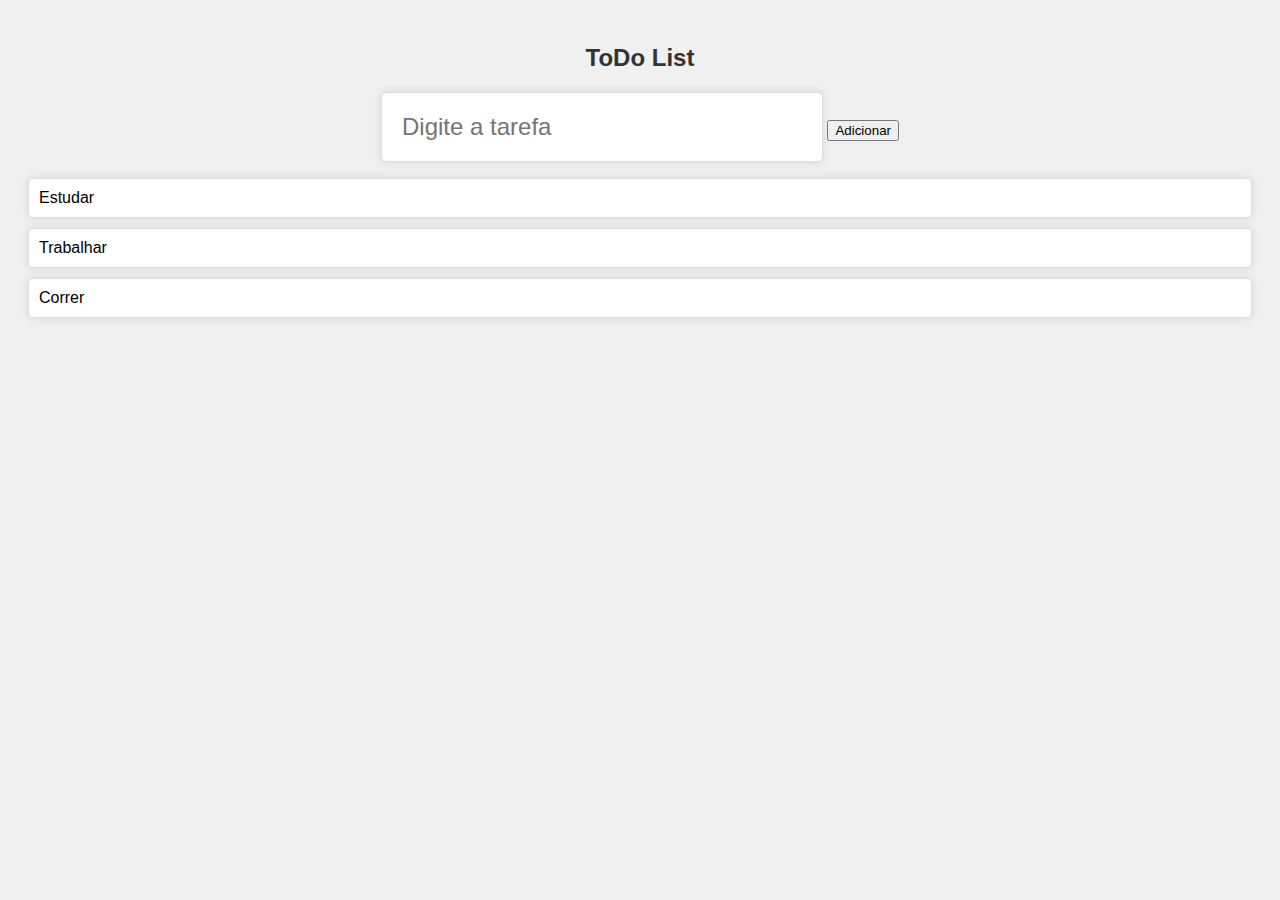
<file: index.html>
<!DOCTYPE html>
<html lang="pt-br">
<head>
    <meta charset="UTF-8">
    <meta name="viewport" content="width=device-width, initial-scale=1.0">
    <link rel="stylesheet" href="style.css">
    <title>TO DO</title>
</head>
<body>
    <h1>ToDo List</h1>
    <input type="text" id="task" placeholder="Digite a tarefa">
    <button onclick="addTask()">Adicionar</button>
    <ul id="todolist">
        <li>Estudar</li>
        <li>Trabalhar</li>
        <li>Correr</li>
    </ul>

</body>
<script src="script.js"></script>
</html>
</file>
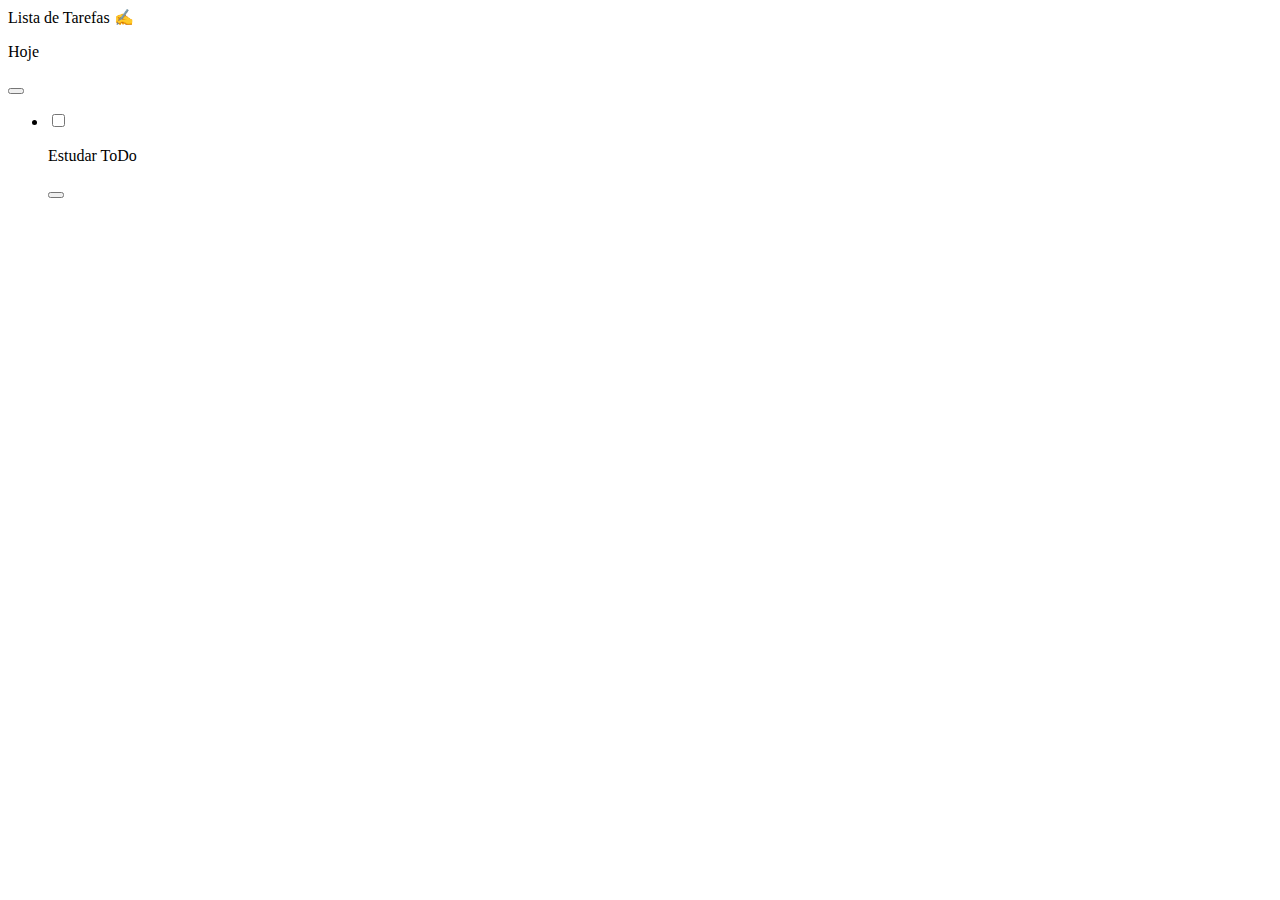
<file: Tiger Codes/v01/front/index.html>
<!DOCTYPE html>
<html lang="pt-br">
<head>
    <meta charset="UTF-8">
    <meta name="viewport" content="width=device-width, initial-scale=1.0">
    <title>Lista de Tarefas</title>
</head>
<body>
    <h1class="todo-title">Lista de Tarefas ✍</h1>
    <p>Hoje</p>
    <button></button>
    <ul>
        <li>
            <input type="checkbox">
            <p>Estudar ToDo</p>
            <button></button>
        </li>
    </ul>
</body>
</html>
</file>
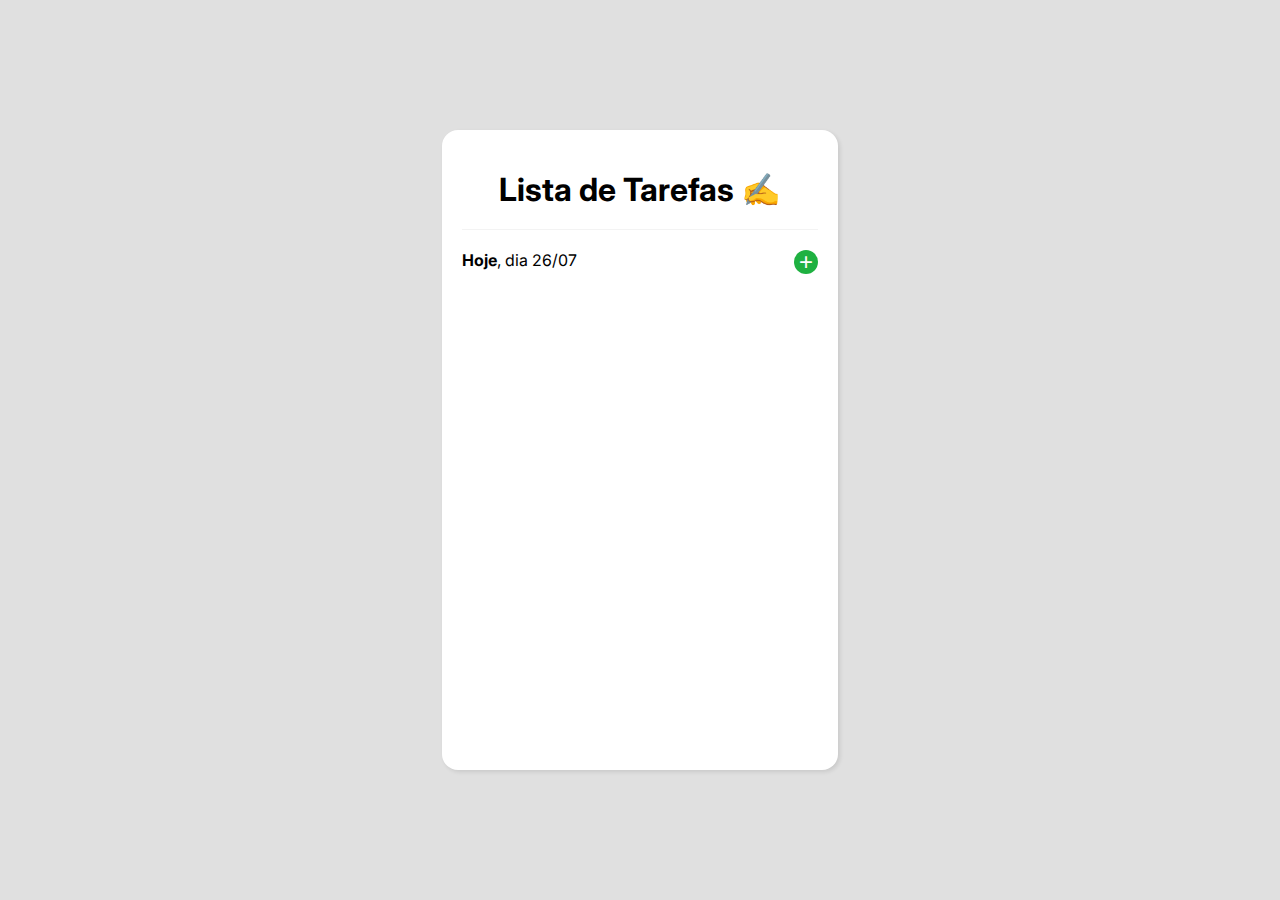
<file: Tiger Codes/v02/front/index.html>
<!DOCTYPE html>
<html lang="pt-br">
  <head>
    <meta charset="UTF-8" />
    <meta name="viewport" content="width=device-width, initial-scale=1.0" />
    <title>Lista de Tarefas</title>
    <link rel="stylesheet" href="style.css" />
    <link rel="preconnect" href="https://fonts.googleapis.com" />
    <link rel="preconnect" href="https://fonts.gstatic.com" crossorigin />
    <link
      href="https://fonts.googleapis.com/css2?family=Inter:wght@400;700&display=swap"
      rel="stylesheet"
    />
    <script src="js/script.js" type="module" defer></script>
  </head>
  <body>
    <div class="todo">
      <h1 class="todo-title">Lista de Tarefas ✍</h1>
      <div class="todo-actions">
        <p><strong>Hoje</strong>, dia <span class="today"></span></p>
        <button class="create-button">+</button>
      </div>
      <ul class="todo-list"></ul>
    </div>
  </body>
</html>
</file>
<file: style.css>
body{
    font-family: Arial, sans-serif;
    background-color: #f0f0f0;
    padding: 20px;
    text-align: center;
}
h1{
    color: #333;
    font-size: 24px;
    margin-bottom: 20px;
}
#task{
    background-color: #fff;
    border: 1px solid #ddd;
    border-radius: 5px;
    box-shadow: 0 0 10px rgba(0,0,0,0.1);
    margin: 0 auto;
    font-size: 24px;
    padding: 20px;
    width: 400px;
}
#btn{
    background-color: #333;
    border: 1px solid #333;
    border-radius: 5px;
    color: #fff;
    cursor: pointer;
    font-size: 16px;
    margin-top: 20px;
    padding: 10px 20px;
    transition: background-color 0.3s;
    text-transform: uppercase;
}
#btn:hover{
    background-color: #555;
}
todolist{
    list-style: none;
    padding: 0;
    text-align: left;
}
#todolist{
    list-style: none;
    padding: 0;
    text-align: left;
}
#todolist li{
    background-color: #fff;
    border: 1px solid #ddd;
    border-radius: 5px;
    box-shadow: 0 0 10px rgba(0,0,0,0.1);
    margin-bottom: 10px;
    padding: 10px;
}
</file>
<file: Tiger Codes/v02/front/style.css>
:root {
    --green: #1fb141;
    --gray: #e0e0e0;
    --light-gray: #f3f3f3;
    --white: #ffffff;
  }
  
  * {
    margin: 0;
    padding: 0;
    box-sizing: border-box;
  }
  
  body {
    display: grid;
    place-items: center;
    min-height: 100vh;
    font-family: "Inter", sans-serif;
    background: var(--gray);
    padding-inline: 16px;
  }
  
  button,
  input[type="checkbox"] {
    cursor: pointer;
  }
  
  .todo {
    background: var(--white);
    border-radius: 16px;
    width: 100%;
    max-width: 396px;
    min-height: 640px;
    padding: 40px 20px 20px;
    box-shadow: 2px 2px 4px rgba(0, 0, 0, 0.1);
  }
  
  .todo-title {
    font-size: 32px;
    text-align: center;
    padding-bottom: 20px;
    border-bottom: 1px solid var(--light-gray);
    margin-bottom: 20px;
  }
  
  .todo-actions {
    display: flex;
    justify-content: space-between;
  }
  
  .create-button {
    border: none;
    width: 24px;
    height: 24px;
    border-radius: 50%;
    background: var(--green);
    color: var(--white);
    font-size: 24px;
    line-height: 0;
    transition: 0.3s;
    transition-timing-function: cubic-bezier(0.2, 1, 0.2, 1.4);
  }
  
  .create-button:hover {
    transform: scale(1.1);
  }
  
  .todo-list {
    list-style: none;
    margin-top: 12px;
    max-height: 444px;
    overflow: auto;
  }
  
  .task {
    padding: 16px;
    background: var(--light-gray);
    border-radius: 12px;
    display: flex;
    align-items: center;
    gap: 8px;
  }
  
  .task + .task {
    margin-top: 4px;
  }
  
  .task input[type="checkbox"] {
    accent-color: var(--green);
  }
  
  .task p {
    flex: 1;
    outline: none;
  }
  
  .delete-button {
    border: none;
    width: 20px;
    height: 20px;
    background-color: var(--light-gray);
    background-image: url("./assets/trash.svg");
    background-repeat: no-repeat;
    background-position: center;
  }
  
  @media (max-width: 400px) {
    .todo {
      padding-top: 20px;
    }
  
    .todo-title {
      font-size: 24px;
    }
  
    .task p {
      font-size: 14px;
    }
  }
</file>
